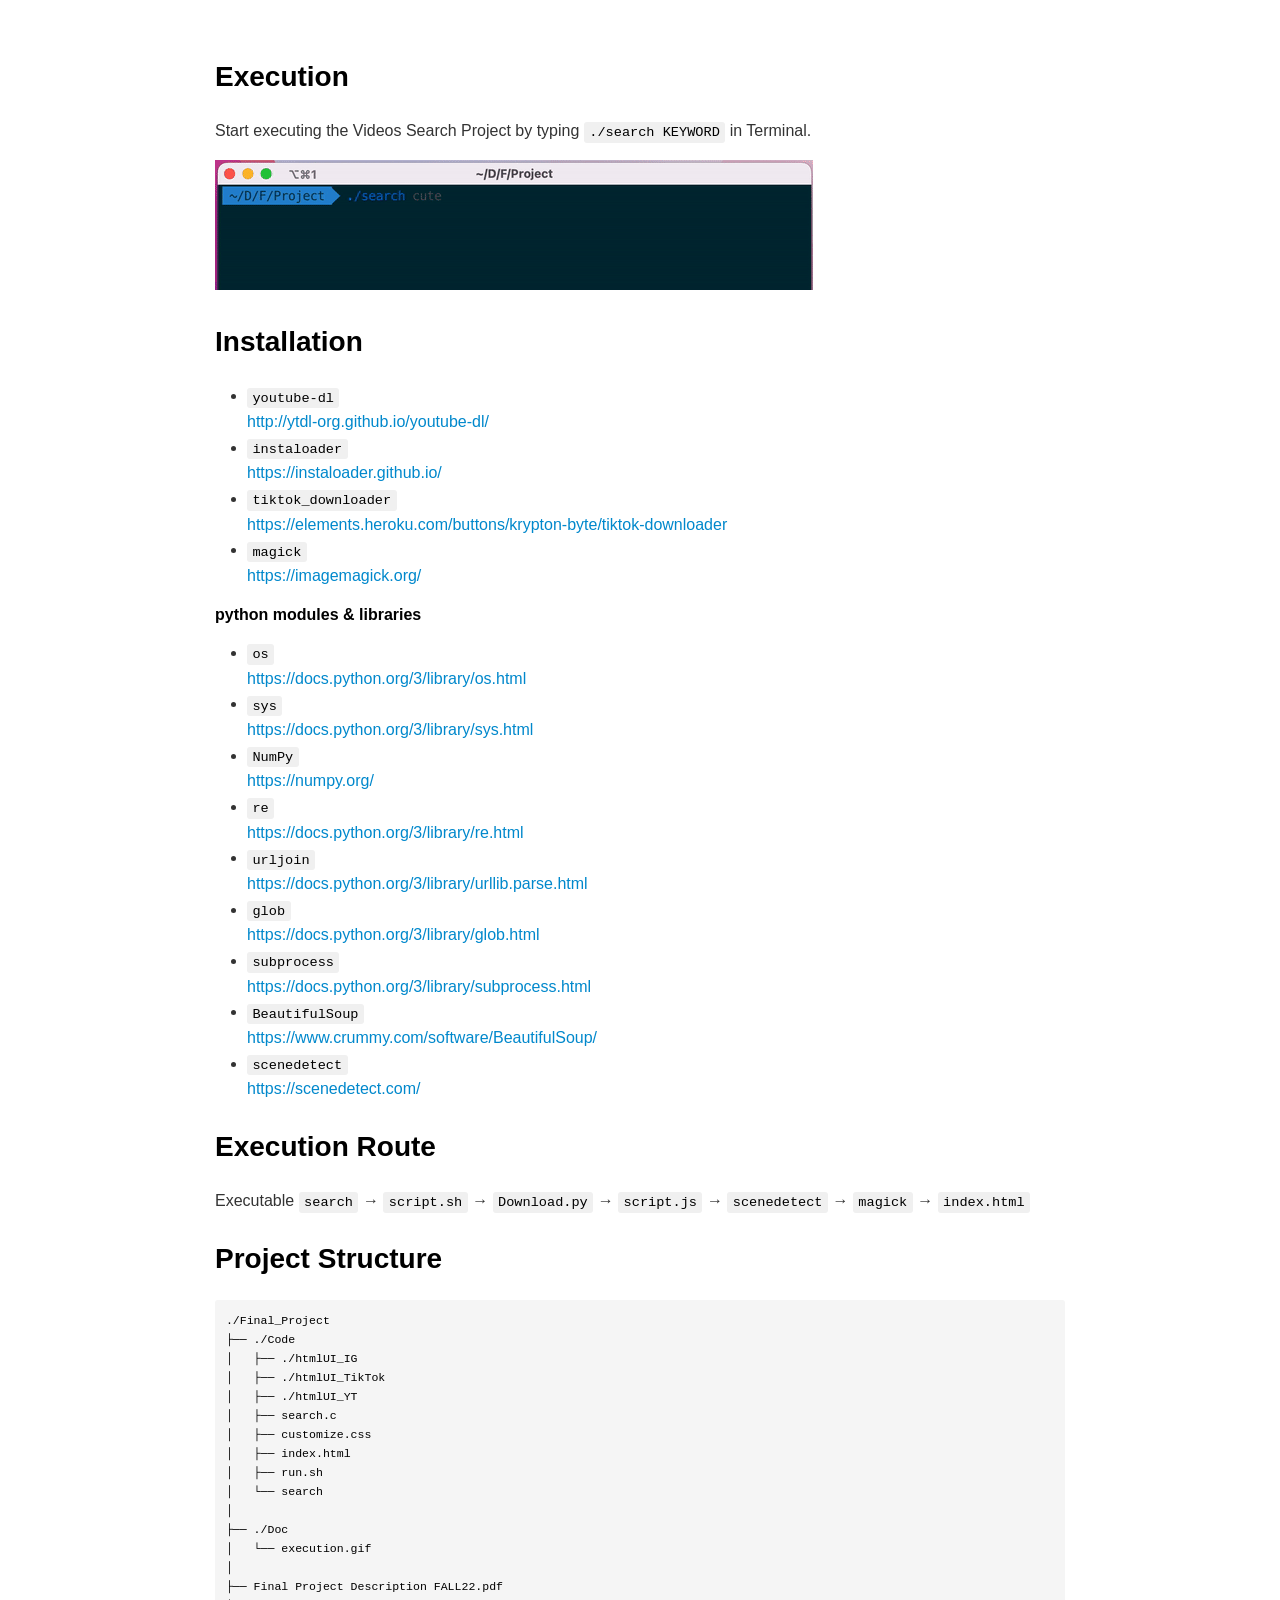
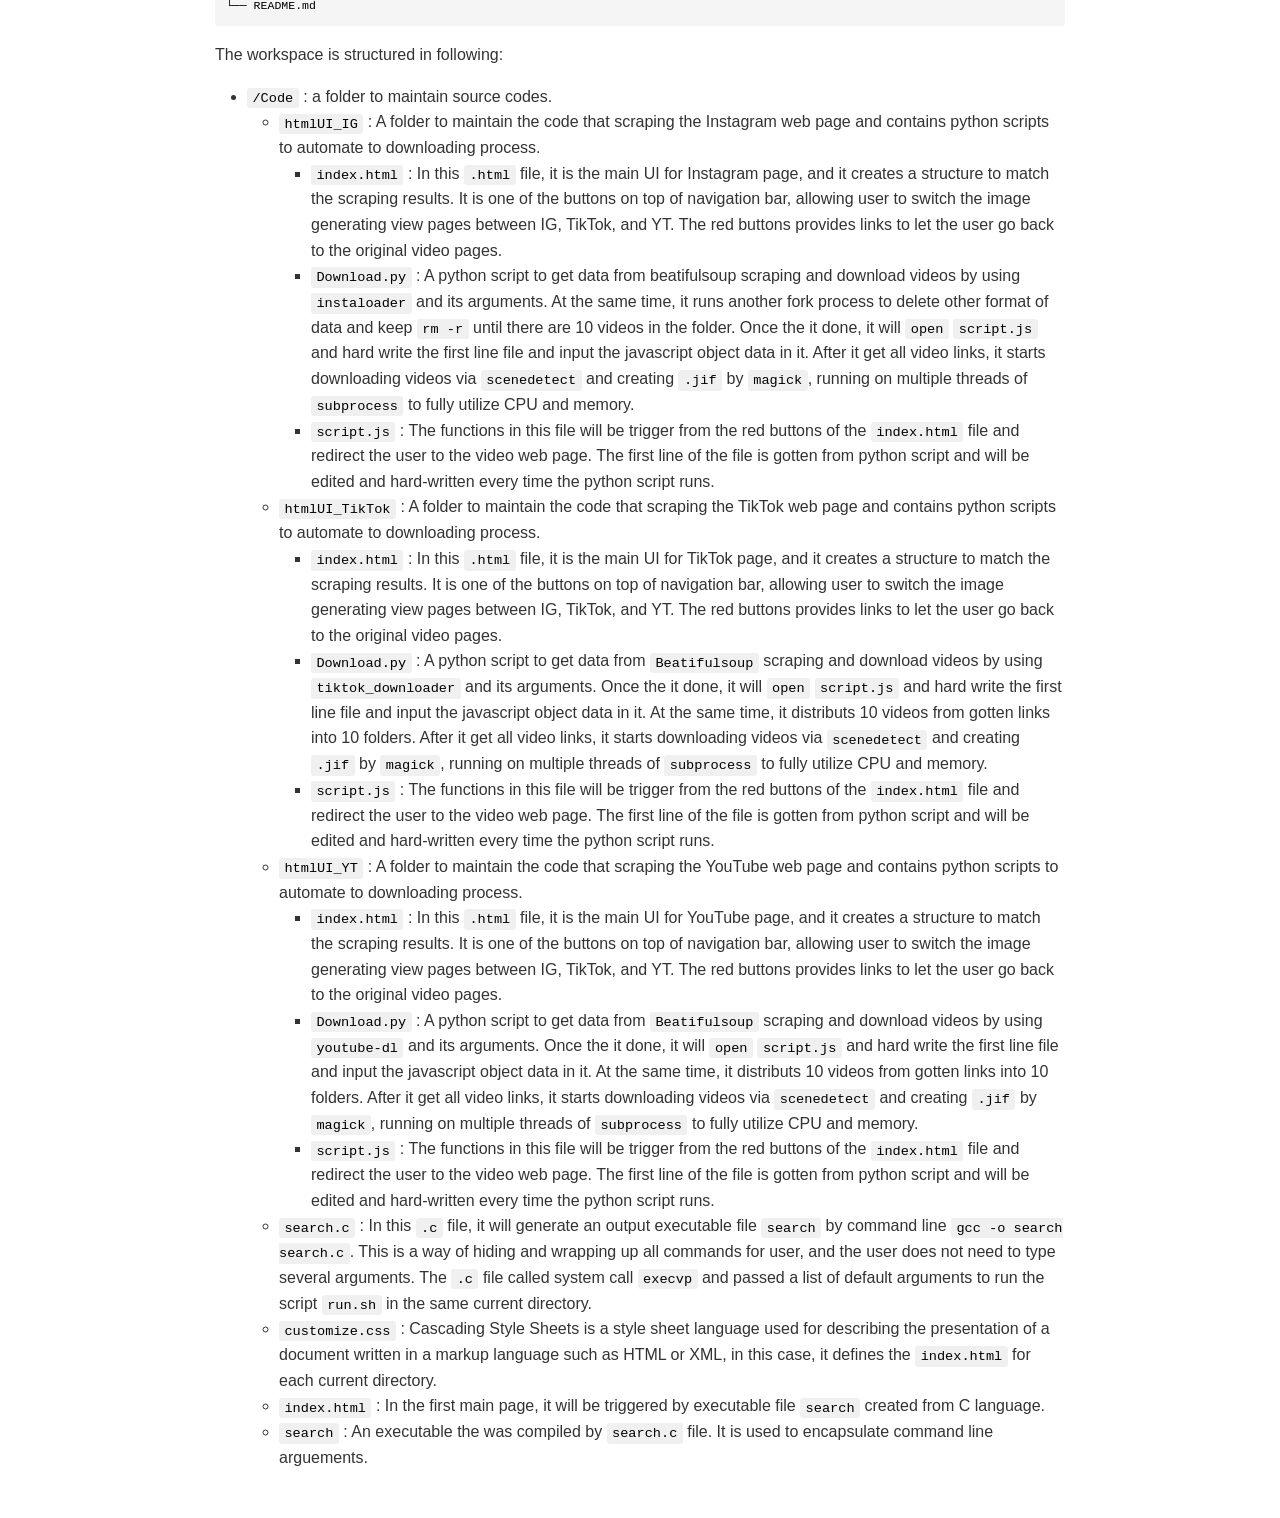
<file: Final_Project/README.html>
<!DOCTYPE html><html><head>
      <title>README</title>
      <meta charset="utf-8">
      <meta name="viewport" content="width=device-width, initial-scale=1.0">
      
      <link rel="stylesheet" href="file:////Users/yiyanglin/.vscode/extensions/shd101wyy.markdown-preview-enhanced-0.6.5/node_modules/@shd101wyy/mume/dependencies/katex/katex.min.css">
      
      
      
      
      
      
      
      
      
      <style>
      /**
 * prism.js Github theme based on GitHub's theme.
 * @author Sam Clarke
 */
code[class*="language-"],
pre[class*="language-"] {
  color: #333;
  background: none;
  font-family: Consolas, "Liberation Mono", Menlo, Courier, monospace;
  text-align: left;
  white-space: pre;
  word-spacing: normal;
  word-break: normal;
  word-wrap: normal;
  line-height: 1.4;

  -moz-tab-size: 8;
  -o-tab-size: 8;
  tab-size: 8;

  -webkit-hyphens: none;
  -moz-hyphens: none;
  -ms-hyphens: none;
  hyphens: none;
}

/* Code blocks */
pre[class*="language-"] {
  padding: .8em;
  overflow: auto;
  /* border: 1px solid #ddd; */
  border-radius: 3px;
  /* background: #fff; */
  background: #f5f5f5;
}

/* Inline code */
:not(pre) > code[class*="language-"] {
  padding: .1em;
  border-radius: .3em;
  white-space: normal;
  background: #f5f5f5;
}

.token.comment,
.token.blockquote {
  color: #969896;
}

.token.cdata {
  color: #183691;
}

.token.doctype,
.token.punctuation,
.token.variable,
.token.macro.property {
  color: #333;
}

.token.operator,
.token.important,
.token.keyword,
.token.rule,
.token.builtin {
  color: #a71d5d;
}

.token.string,
.token.url,
.token.regex,
.token.attr-value {
  color: #183691;
}

.token.property,
.token.number,
.token.boolean,
.token.entity,
.token.atrule,
.token.constant,
.token.symbol,
.token.command,
.token.code {
  color: #0086b3;
}

.token.tag,
.token.selector,
.token.prolog {
  color: #63a35c;
}

.token.function,
.token.namespace,
.token.pseudo-element,
.token.class,
.token.class-name,
.token.pseudo-class,
.token.id,
.token.url-reference .token.variable,
.token.attr-name {
  color: #795da3;
}

.token.entity {
  cursor: help;
}

.token.title,
.token.title .token.punctuation {
  font-weight: bold;
  color: #1d3e81;
}

.token.list {
  color: #ed6a43;
}

.token.inserted {
  background-color: #eaffea;
  color: #55a532;
}

.token.deleted {
  background-color: #ffecec;
  color: #bd2c00;
}

.token.bold {
  font-weight: bold;
}

.token.italic {
  font-style: italic;
}


/* JSON */
.language-json .token.property {
  color: #183691;
}

.language-markup .token.tag .token.punctuation {
  color: #333;
}

/* CSS */
code.language-css,
.language-css .token.function {
  color: #0086b3;
}

/* YAML */
.language-yaml .token.atrule {
  color: #63a35c;
}

code.language-yaml {
  color: #183691;
}

/* Ruby */
.language-ruby .token.function {
  color: #333;
}

/* Markdown */
.language-markdown .token.url {
  color: #795da3;
}

/* Makefile */
.language-makefile .token.symbol {
  color: #795da3;
}

.language-makefile .token.variable {
  color: #183691;
}

.language-makefile .token.builtin {
  color: #0086b3;
}

/* Bash */
.language-bash .token.keyword {
  color: #0086b3;
}

/* highlight */
pre[data-line] {
  position: relative;
  padding: 1em 0 1em 3em;
}
pre[data-line] .line-highlight-wrapper {
  position: absolute;
  top: 0;
  left: 0;
  background-color: transparent;
  display: block;
  width: 100%;
}

pre[data-line] .line-highlight {
  position: absolute;
  left: 0;
  right: 0;
  padding: inherit 0;
  margin-top: 1em;
  background: hsla(24, 20%, 50%,.08);
  background: linear-gradient(to right, hsla(24, 20%, 50%,.1) 70%, hsla(24, 20%, 50%,0));
  pointer-events: none;
  line-height: inherit;
  white-space: pre;
}

pre[data-line] .line-highlight:before, 
pre[data-line] .line-highlight[data-end]:after {
  content: attr(data-start);
  position: absolute;
  top: .4em;
  left: .6em;
  min-width: 1em;
  padding: 0 .5em;
  background-color: hsla(24, 20%, 50%,.4);
  color: hsl(24, 20%, 95%);
  font: bold 65%/1.5 sans-serif;
  text-align: center;
  vertical-align: .3em;
  border-radius: 999px;
  text-shadow: none;
  box-shadow: 0 1px white;
}

pre[data-line] .line-highlight[data-end]:after {
  content: attr(data-end);
  top: auto;
  bottom: .4em;
}html body{font-family:"Helvetica Neue",Helvetica,"Segoe UI",Arial,freesans,sans-serif;font-size:16px;line-height:1.6;color:#333;background-color:#fff;overflow:initial;box-sizing:border-box;word-wrap:break-word}html body>:first-child{margin-top:0}html body h1,html body h2,html body h3,html body h4,html body h5,html body h6{line-height:1.2;margin-top:1em;margin-bottom:16px;color:#000}html body h1{font-size:2.25em;font-weight:300;padding-bottom:.3em}html body h2{font-size:1.75em;font-weight:400;padding-bottom:.3em}html body h3{font-size:1.5em;font-weight:500}html body h4{font-size:1.25em;font-weight:600}html body h5{font-size:1.1em;font-weight:600}html body h6{font-size:1em;font-weight:600}html body h1,html body h2,html body h3,html body h4,html body h5{font-weight:600}html body h5{font-size:1em}html body h6{color:#5c5c5c}html body strong{color:#000}html body del{color:#5c5c5c}html body a:not([href]){color:inherit;text-decoration:none}html body a{color:#08c;text-decoration:none}html body a:hover{color:#00a3f5;text-decoration:none}html body img{max-width:100%}html body>p{margin-top:0;margin-bottom:16px;word-wrap:break-word}html body>ul,html body>ol{margin-bottom:16px}html body ul,html body ol{padding-left:2em}html body ul.no-list,html body ol.no-list{padding:0;list-style-type:none}html body ul ul,html body ul ol,html body ol ol,html body ol ul{margin-top:0;margin-bottom:0}html body li{margin-bottom:0}html body li.task-list-item{list-style:none}html body li>p{margin-top:0;margin-bottom:0}html body .task-list-item-checkbox{margin:0 .2em .25em -1.8em;vertical-align:middle}html body .task-list-item-checkbox:hover{cursor:pointer}html body blockquote{margin:16px 0;font-size:inherit;padding:0 15px;color:#5c5c5c;background-color:#f0f0f0;border-left:4px solid #d6d6d6}html body blockquote>:first-child{margin-top:0}html body blockquote>:last-child{margin-bottom:0}html body hr{height:4px;margin:32px 0;background-color:#d6d6d6;border:0 none}html body table{margin:10px 0 15px 0;border-collapse:collapse;border-spacing:0;display:block;width:100%;overflow:auto;word-break:normal;word-break:keep-all}html body table th{font-weight:bold;color:#000}html body table td,html body table th{border:1px solid #d6d6d6;padding:6px 13px}html body dl{padding:0}html body dl dt{padding:0;margin-top:16px;font-size:1em;font-style:italic;font-weight:bold}html body dl dd{padding:0 16px;margin-bottom:16px}html body code{font-family:Menlo,Monaco,Consolas,'Courier New',monospace;font-size:.85em !important;color:#000;background-color:#f0f0f0;border-radius:3px;padding:.2em 0}html body code::before,html body code::after{letter-spacing:-0.2em;content:"\00a0"}html body pre>code{padding:0;margin:0;font-size:.85em !important;word-break:normal;white-space:pre;background:transparent;border:0}html body .highlight{margin-bottom:16px}html body .highlight pre,html body pre{padding:1em;overflow:auto;font-size:.85em !important;line-height:1.45;border:#d6d6d6;border-radius:3px}html body .highlight pre{margin-bottom:0;word-break:normal}html body pre code,html body pre tt{display:inline;max-width:initial;padding:0;margin:0;overflow:initial;line-height:inherit;word-wrap:normal;background-color:transparent;border:0}html body pre code:before,html body pre tt:before,html body pre code:after,html body pre tt:after{content:normal}html body p,html body blockquote,html body ul,html body ol,html body dl,html body pre{margin-top:0;margin-bottom:16px}html body kbd{color:#000;border:1px solid #d6d6d6;border-bottom:2px solid #c7c7c7;padding:2px 4px;background-color:#f0f0f0;border-radius:3px}@media print{html body{background-color:#fff}html body h1,html body h2,html body h3,html body h4,html body h5,html body h6{color:#000;page-break-after:avoid}html body blockquote{color:#5c5c5c}html body pre{page-break-inside:avoid}html body table{display:table}html body img{display:block;max-width:100%;max-height:100%}html body pre,html body code{word-wrap:break-word;white-space:pre}}.markdown-preview{width:100%;height:100%;box-sizing:border-box}.markdown-preview .pagebreak,.markdown-preview .newpage{page-break-before:always}.markdown-preview pre.line-numbers{position:relative;padding-left:3.8em;counter-reset:linenumber}.markdown-preview pre.line-numbers>code{position:relative}.markdown-preview pre.line-numbers .line-numbers-rows{position:absolute;pointer-events:none;top:1em;font-size:100%;left:0;width:3em;letter-spacing:-1px;border-right:1px solid #999;-webkit-user-select:none;-moz-user-select:none;-ms-user-select:none;user-select:none}.markdown-preview pre.line-numbers .line-numbers-rows>span{pointer-events:none;display:block;counter-increment:linenumber}.markdown-preview pre.line-numbers .line-numbers-rows>span:before{content:counter(linenumber);color:#999;display:block;padding-right:.8em;text-align:right}.markdown-preview .mathjax-exps .MathJax_Display{text-align:center !important}.markdown-preview:not([for="preview"]) .code-chunk .btn-group{display:none}.markdown-preview:not([for="preview"]) .code-chunk .status{display:none}.markdown-preview:not([for="preview"]) .code-chunk .output-div{margin-bottom:16px}.scrollbar-style::-webkit-scrollbar{width:8px}.scrollbar-style::-webkit-scrollbar-track{border-radius:10px;background-color:transparent}.scrollbar-style::-webkit-scrollbar-thumb{border-radius:5px;background-color:rgba(150,150,150,0.66);border:4px solid rgba(150,150,150,0.66);background-clip:content-box}html body[for="html-export"]:not([data-presentation-mode]){position:relative;width:100%;height:100%;top:0;left:0;margin:0;padding:0;overflow:auto}html body[for="html-export"]:not([data-presentation-mode]) .markdown-preview{position:relative;top:0}@media screen and (min-width:914px){html body[for="html-export"]:not([data-presentation-mode]) .markdown-preview{padding:2em calc(50% - 457px + 2em)}}@media screen and (max-width:914px){html body[for="html-export"]:not([data-presentation-mode]) .markdown-preview{padding:2em}}@media screen and (max-width:450px){html body[for="html-export"]:not([data-presentation-mode]) .markdown-preview{font-size:14px !important;padding:1em}}@media print{html body[for="html-export"]:not([data-presentation-mode]) #sidebar-toc-btn{display:none}}html body[for="html-export"]:not([data-presentation-mode]) #sidebar-toc-btn{position:fixed;bottom:8px;left:8px;font-size:28px;cursor:pointer;color:inherit;z-index:99;width:32px;text-align:center;opacity:.4}html body[for="html-export"]:not([data-presentation-mode])[html-show-sidebar-toc] #sidebar-toc-btn{opacity:1}html body[for="html-export"]:not([data-presentation-mode])[html-show-sidebar-toc] .md-sidebar-toc{position:fixed;top:0;left:0;width:300px;height:100%;padding:32px 0 48px 0;font-size:14px;box-shadow:0 0 4px rgba(150,150,150,0.33);box-sizing:border-box;overflow:auto;background-color:inherit}html body[for="html-export"]:not([data-presentation-mode])[html-show-sidebar-toc] .md-sidebar-toc::-webkit-scrollbar{width:8px}html body[for="html-export"]:not([data-presentation-mode])[html-show-sidebar-toc] .md-sidebar-toc::-webkit-scrollbar-track{border-radius:10px;background-color:transparent}html body[for="html-export"]:not([data-presentation-mode])[html-show-sidebar-toc] .md-sidebar-toc::-webkit-scrollbar-thumb{border-radius:5px;background-color:rgba(150,150,150,0.66);border:4px solid rgba(150,150,150,0.66);background-clip:content-box}html body[for="html-export"]:not([data-presentation-mode])[html-show-sidebar-toc] .md-sidebar-toc a{text-decoration:none}html body[for="html-export"]:not([data-presentation-mode])[html-show-sidebar-toc] .md-sidebar-toc ul{padding:0 1.6em;margin-top:.8em}html body[for="html-export"]:not([data-presentation-mode])[html-show-sidebar-toc] .md-sidebar-toc li{margin-bottom:.8em}html body[for="html-export"]:not([data-presentation-mode])[html-show-sidebar-toc] .md-sidebar-toc ul{list-style-type:none}html body[for="html-export"]:not([data-presentation-mode])[html-show-sidebar-toc] .markdown-preview{left:300px;width:calc(100% -  300px);padding:2em calc(50% - 457px -  150px);margin:0;box-sizing:border-box}@media screen and (max-width:1274px){html body[for="html-export"]:not([data-presentation-mode])[html-show-sidebar-toc] .markdown-preview{padding:2em}}@media screen and (max-width:450px){html body[for="html-export"]:not([data-presentation-mode])[html-show-sidebar-toc] .markdown-preview{width:100%}}html body[for="html-export"]:not([data-presentation-mode]):not([html-show-sidebar-toc]) .markdown-preview{left:50%;transform:translateX(-50%)}html body[for="html-export"]:not([data-presentation-mode]):not([html-show-sidebar-toc]) .md-sidebar-toc{display:none}
/* Please visit the URL below for more information: */
/*   https://shd101wyy.github.io/markdown-preview-enhanced/#/customize-css */

      </style>
    </head>
    <body for="html-export">
      <div class="mume markdown-preview  ">
      <h2 class="mume-header" id="execution">Execution</h2>

<p>Start executing the Videos Search Project by typing <code>./search KEYWORD</code> in Terminal.</p>
<p><img src="./Doc/execution.gif" alt></p>
<h2 class="mume-header" id="installation">Installation</h2>

<ul>
<li>
<p><code>youtube-dl</code><br>
<a href="http://ytdl-org.github.io/youtube-dl/">http://ytdl-org.github.io/youtube-dl/</a></p>
</li>
<li>
<p><code>instaloader</code><br>
<a href="https://instaloader.github.io/">https://instaloader.github.io/</a></p>
</li>
<li>
<p><code>tiktok_downloader</code><br>
<a href="https://elements.heroku.com/buttons/krypton-byte/tiktok-downloader">https://elements.heroku.com/buttons/krypton-byte/tiktok-downloader</a></p>
</li>
<li>
<p><code>magick</code><br>
<a href="https://imagemagick.org/">https://imagemagick.org/</a></p>
</li>
</ul>
<h5 class="mume-header" id="python-modules-libraries">python modules &amp; libraries</h5>

<ul>
<li>
<p><code>os</code><br>
<a href="https://docs.python.org/3/library/os.html">https://docs.python.org/3/library/os.html</a></p>
</li>
<li>
<p><code>sys</code><br>
<a href="https://docs.python.org/3/library/sys.html">https://docs.python.org/3/library/sys.html</a></p>
</li>
<li>
<p><code>NumPy</code><br>
<a href="https://numpy.org/">https://numpy.org/</a></p>
</li>
<li>
<p><code>re</code><br>
<a href="https://docs.python.org/3/library/re.html">https://docs.python.org/3/library/re.html</a></p>
</li>
<li>
<p><code>urljoin</code><br>
<a href="https://docs.python.org/3/library/urllib.parse.html">https://docs.python.org/3/library/urllib.parse.html</a></p>
</li>
<li>
<p><code>glob</code><br>
<a href="https://docs.python.org/3/library/glob.html">https://docs.python.org/3/library/glob.html</a></p>
</li>
<li>
<p><code>subprocess</code><br>
<a href="https://docs.python.org/3/library/subprocess.html">https://docs.python.org/3/library/subprocess.html</a></p>
</li>
<li>
<p><code>BeautifulSoup</code><br>
<a href="https://www.crummy.com/software/BeautifulSoup/">https://www.crummy.com/software/BeautifulSoup/</a></p>
</li>
<li>
<p><code>scenedetect</code><br>
<a href="https://scenedetect.com/">https://scenedetect.com/</a></p>
</li>
</ul>
<h2 class="mume-header" id="execution-route">Execution Route</h2>

<p>Executable <code>search</code> &#x2192; <code>script.sh</code> &#x2192; <code>Download.py</code> &#x2192; <code>script.js</code> &#x2192; <code>scenedetect</code> &#x2192; <code>magick</code> &#x2192; <code>index.html</code></p>
<h2 class="mume-header" id="project-structure">Project Structure</h2>

<pre data-role="codeBlock" data-info class="language-"><code>./Final_Project
&#x251C;&#x2500;&#x2500; ./Code
&#x2502;   &#x251C;&#x2500;&#x2500; ./htmlUI_IG
&#x2502;   &#x251C;&#x2500;&#x2500; ./htmlUI_TikTok
&#x2502;   &#x251C;&#x2500;&#x2500; ./htmlUI_YT
&#x2502;   &#x251C;&#x2500;&#x2500; search.c
&#x2502;   &#x251C;&#x2500;&#x2500; customize.css
&#x2502;   &#x251C;&#x2500;&#x2500; index.html
&#x2502;   &#x251C;&#x2500;&#x2500; run.sh
&#x2502;   &#x2514;&#x2500;&#x2500; search
&#x2502;
&#x251C;&#x2500;&#x2500; ./Doc
&#x2502;   &#x2514;&#x2500;&#x2500; execution.gif
&#x2502;
&#x251C;&#x2500;&#x2500; Final Project Description FALL22.pdf
&#x2514;&#x2500;&#x2500; README.md
</code></pre><p>The workspace is structured in following:</p>
<ul>
<li><code>/Code</code> : a folder to maintain source codes.
<ul>
<li>
<p><code>htmlUI_IG</code> : A folder to maintain the code that scraping the Instagram web page and contains python scripts to automate to downloading process.</p>
<ul>
<li><code>index.html</code> : In this <code>.html</code> file, it is the main UI for Instagram page, and it creates a structure to match the scraping results. It is one of the buttons on top of navigation bar, allowing user to switch the image generating view pages between IG, TikTok, and YT. The red buttons provides links to let the user go back to the original video pages.</li>
<li><code>Download.py</code> : A python script to get data from beatifulsoup scraping and download videos by using <code>instaloader</code> and its arguments. At the same time, it runs another fork process to delete other format of data and keep <code>rm -r</code> until there are 10 videos in the folder. Once the it done, it will <code>open</code> <code>script.js</code> and hard write the first line file and input the javascript object data in it. After it get all video links, it starts downloading videos via <code>scenedetect</code> and creating <code>.jif</code> by <code>magick</code>, running on multiple threads of <code>subprocess</code> to fully utilize CPU and memory.</li>
<li><code>script.js</code> : The functions in this file will be trigger from the red buttons of the <code>index.html</code> file and redirect the user to the video web page. The first line of the file is gotten from python script and will be edited and hard-written every time the python script runs.</li>
</ul>
</li>
<li>
<p><code>htmlUI_TikTok</code> :  A folder to maintain the code that scraping the TikTok web page and contains python scripts to automate to downloading process.</p>
<ul>
<li><code>index.html</code> : In this <code>.html</code> file, it is the main UI for TikTok page, and it creates a structure to match the scraping results. It is one of the buttons on top of navigation bar, allowing user to switch the image generating view pages between IG, TikTok, and YT. The red buttons provides links to let the user go back to the original video pages.</li>
<li><code>Download.py</code> : A python script to get data from <code>Beatifulsoup</code> scraping and download videos by using <code>tiktok_downloader</code> and its arguments. Once the it done, it will <code>open</code> <code>script.js</code> and hard write the first line file and input the javascript object data in it. At the same time, it distributs 10 videos from gotten links into 10 folders. After it get all video links, it starts downloading videos via <code>scenedetect</code> and creating <code>.jif</code> by <code>magick</code>, running on multiple threads of <code>subprocess</code> to fully utilize CPU and memory.</li>
<li><code>script.js</code> : The functions in this file will be trigger from the red buttons of the <code>index.html</code> file and redirect the user to the video web page. The first line of the file is gotten from python script and will be edited and hard-written every time the python script runs.</li>
</ul>
</li>
<li>
<p><code>htmlUI_YT</code> :  A folder to maintain the code that scraping the YouTube web page and contains python scripts to automate to downloading process.</p>
<ul>
<li><code>index.html</code> : In this <code>.html</code> file, it is the main UI for YouTube page, and it creates a structure to match the scraping results. It is one of the buttons on top of navigation bar, allowing user to switch the image generating view pages between IG, TikTok, and YT. The red buttons provides links to let the user go back to the original video pages.</li>
<li><code>Download.py</code> : A python script to get data from <code>Beatifulsoup</code> scraping and download videos by using <code>youtube-dl</code> and its arguments. Once the it done, it will <code>open</code> <code>script.js</code> and hard write the first line file and input the javascript object data in it. At the same time, it distributs 10 videos from gotten links into 10 folders. After it get all video links, it starts downloading videos via <code>scenedetect</code> and creating <code>.jif</code> by <code>magick</code>, running on multiple threads of <code>subprocess</code> to fully utilize CPU and memory.</li>
<li><code>script.js</code> : The functions in this file will be trigger from the red buttons of the <code>index.html</code> file and redirect the user to the video web page. The first line of the file is gotten from python script and will be edited and hard-written every time the python script runs.</li>
</ul>
</li>
<li>
<p><code>search.c</code>  : In this <code>.c</code> file, it will generate an output executable file <code>search</code> by command line <code>gcc -o search search.c</code>. This is a way of hiding and wrapping up all commands for user, and the user does not need to type several arguments. The <code>.c</code> file called system call <code>execvp</code> and passed a list of default arguments to run the script <code>run.sh</code> in the same current directory.</p>
</li>
<li>
<p><code>customize.css</code>  : Cascading Style Sheets is a style sheet language used for describing the presentation of a document written in a markup language such as HTML or XML, in this case, it defines the <code>index.html</code> for each current directory.</p>
</li>
<li>
<p><code>index.html</code>  : In the first main page, it will be triggered by executable file <code>search</code> created from C language.</p>
</li>
<li>
<p><code>search</code>  : An executable the was compiled by <code>search.c</code> file. It is used to encapsulate command line arguements.</p>
</li>
</ul>
</li>
</ul>

      </div>
      
      
    
    
    
    
    
    
    
    
  
    </body></html>
</file>
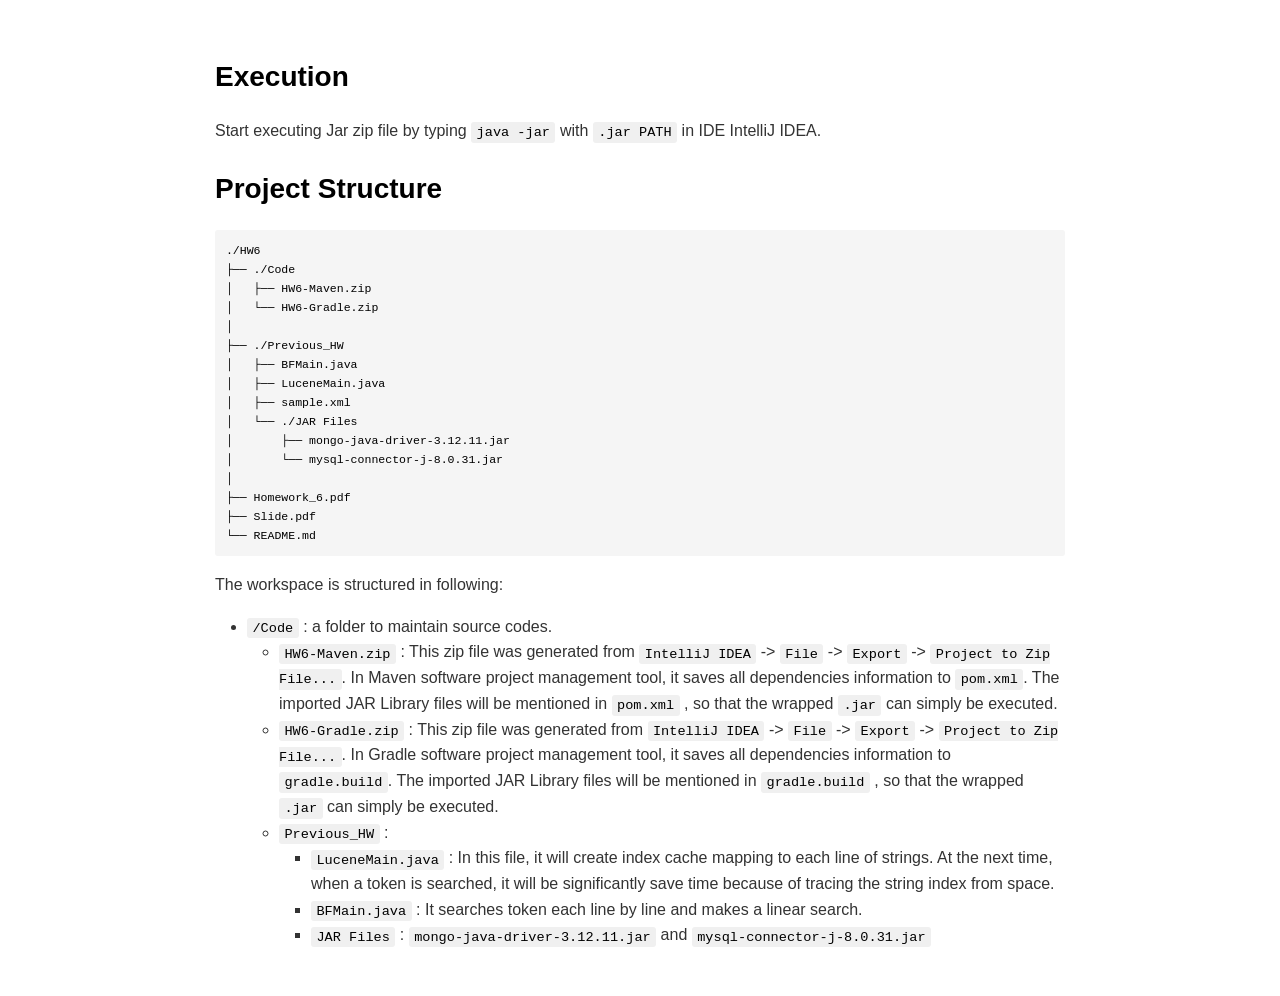
<file: HW6/README.html>
<!DOCTYPE html><html><head>
      <title>README</title>
      <meta charset="utf-8">
      <meta name="viewport" content="width=device-width, initial-scale=1.0">
      
      <link rel="stylesheet" href="file:////Users/yiyanglin/.vscode/extensions/shd101wyy.markdown-preview-enhanced-0.6.5/node_modules/@shd101wyy/mume/dependencies/katex/katex.min.css">
      
      
      
      
      
      
      
      
      
      <style>
      /**
 * prism.js Github theme based on GitHub's theme.
 * @author Sam Clarke
 */
code[class*="language-"],
pre[class*="language-"] {
  color: #333;
  background: none;
  font-family: Consolas, "Liberation Mono", Menlo, Courier, monospace;
  text-align: left;
  white-space: pre;
  word-spacing: normal;
  word-break: normal;
  word-wrap: normal;
  line-height: 1.4;

  -moz-tab-size: 8;
  -o-tab-size: 8;
  tab-size: 8;

  -webkit-hyphens: none;
  -moz-hyphens: none;
  -ms-hyphens: none;
  hyphens: none;
}

/* Code blocks */
pre[class*="language-"] {
  padding: .8em;
  overflow: auto;
  /* border: 1px solid #ddd; */
  border-radius: 3px;
  /* background: #fff; */
  background: #f5f5f5;
}

/* Inline code */
:not(pre) > code[class*="language-"] {
  padding: .1em;
  border-radius: .3em;
  white-space: normal;
  background: #f5f5f5;
}

.token.comment,
.token.blockquote {
  color: #969896;
}

.token.cdata {
  color: #183691;
}

.token.doctype,
.token.punctuation,
.token.variable,
.token.macro.property {
  color: #333;
}

.token.operator,
.token.important,
.token.keyword,
.token.rule,
.token.builtin {
  color: #a71d5d;
}

.token.string,
.token.url,
.token.regex,
.token.attr-value {
  color: #183691;
}

.token.property,
.token.number,
.token.boolean,
.token.entity,
.token.atrule,
.token.constant,
.token.symbol,
.token.command,
.token.code {
  color: #0086b3;
}

.token.tag,
.token.selector,
.token.prolog {
  color: #63a35c;
}

.token.function,
.token.namespace,
.token.pseudo-element,
.token.class,
.token.class-name,
.token.pseudo-class,
.token.id,
.token.url-reference .token.variable,
.token.attr-name {
  color: #795da3;
}

.token.entity {
  cursor: help;
}

.token.title,
.token.title .token.punctuation {
  font-weight: bold;
  color: #1d3e81;
}

.token.list {
  color: #ed6a43;
}

.token.inserted {
  background-color: #eaffea;
  color: #55a532;
}

.token.deleted {
  background-color: #ffecec;
  color: #bd2c00;
}

.token.bold {
  font-weight: bold;
}

.token.italic {
  font-style: italic;
}


/* JSON */
.language-json .token.property {
  color: #183691;
}

.language-markup .token.tag .token.punctuation {
  color: #333;
}

/* CSS */
code.language-css,
.language-css .token.function {
  color: #0086b3;
}

/* YAML */
.language-yaml .token.atrule {
  color: #63a35c;
}

code.language-yaml {
  color: #183691;
}

/* Ruby */
.language-ruby .token.function {
  color: #333;
}

/* Markdown */
.language-markdown .token.url {
  color: #795da3;
}

/* Makefile */
.language-makefile .token.symbol {
  color: #795da3;
}

.language-makefile .token.variable {
  color: #183691;
}

.language-makefile .token.builtin {
  color: #0086b3;
}

/* Bash */
.language-bash .token.keyword {
  color: #0086b3;
}

/* highlight */
pre[data-line] {
  position: relative;
  padding: 1em 0 1em 3em;
}
pre[data-line] .line-highlight-wrapper {
  position: absolute;
  top: 0;
  left: 0;
  background-color: transparent;
  display: block;
  width: 100%;
}

pre[data-line] .line-highlight {
  position: absolute;
  left: 0;
  right: 0;
  padding: inherit 0;
  margin-top: 1em;
  background: hsla(24, 20%, 50%,.08);
  background: linear-gradient(to right, hsla(24, 20%, 50%,.1) 70%, hsla(24, 20%, 50%,0));
  pointer-events: none;
  line-height: inherit;
  white-space: pre;
}

pre[data-line] .line-highlight:before, 
pre[data-line] .line-highlight[data-end]:after {
  content: attr(data-start);
  position: absolute;
  top: .4em;
  left: .6em;
  min-width: 1em;
  padding: 0 .5em;
  background-color: hsla(24, 20%, 50%,.4);
  color: hsl(24, 20%, 95%);
  font: bold 65%/1.5 sans-serif;
  text-align: center;
  vertical-align: .3em;
  border-radius: 999px;
  text-shadow: none;
  box-shadow: 0 1px white;
}

pre[data-line] .line-highlight[data-end]:after {
  content: attr(data-end);
  top: auto;
  bottom: .4em;
}html body{font-family:"Helvetica Neue",Helvetica,"Segoe UI",Arial,freesans,sans-serif;font-size:16px;line-height:1.6;color:#333;background-color:#fff;overflow:initial;box-sizing:border-box;word-wrap:break-word}html body>:first-child{margin-top:0}html body h1,html body h2,html body h3,html body h4,html body h5,html body h6{line-height:1.2;margin-top:1em;margin-bottom:16px;color:#000}html body h1{font-size:2.25em;font-weight:300;padding-bottom:.3em}html body h2{font-size:1.75em;font-weight:400;padding-bottom:.3em}html body h3{font-size:1.5em;font-weight:500}html body h4{font-size:1.25em;font-weight:600}html body h5{font-size:1.1em;font-weight:600}html body h6{font-size:1em;font-weight:600}html body h1,html body h2,html body h3,html body h4,html body h5{font-weight:600}html body h5{font-size:1em}html body h6{color:#5c5c5c}html body strong{color:#000}html body del{color:#5c5c5c}html body a:not([href]){color:inherit;text-decoration:none}html body a{color:#08c;text-decoration:none}html body a:hover{color:#00a3f5;text-decoration:none}html body img{max-width:100%}html body>p{margin-top:0;margin-bottom:16px;word-wrap:break-word}html body>ul,html body>ol{margin-bottom:16px}html body ul,html body ol{padding-left:2em}html body ul.no-list,html body ol.no-list{padding:0;list-style-type:none}html body ul ul,html body ul ol,html body ol ol,html body ol ul{margin-top:0;margin-bottom:0}html body li{margin-bottom:0}html body li.task-list-item{list-style:none}html body li>p{margin-top:0;margin-bottom:0}html body .task-list-item-checkbox{margin:0 .2em .25em -1.8em;vertical-align:middle}html body .task-list-item-checkbox:hover{cursor:pointer}html body blockquote{margin:16px 0;font-size:inherit;padding:0 15px;color:#5c5c5c;background-color:#f0f0f0;border-left:4px solid #d6d6d6}html body blockquote>:first-child{margin-top:0}html body blockquote>:last-child{margin-bottom:0}html body hr{height:4px;margin:32px 0;background-color:#d6d6d6;border:0 none}html body table{margin:10px 0 15px 0;border-collapse:collapse;border-spacing:0;display:block;width:100%;overflow:auto;word-break:normal;word-break:keep-all}html body table th{font-weight:bold;color:#000}html body table td,html body table th{border:1px solid #d6d6d6;padding:6px 13px}html body dl{padding:0}html body dl dt{padding:0;margin-top:16px;font-size:1em;font-style:italic;font-weight:bold}html body dl dd{padding:0 16px;margin-bottom:16px}html body code{font-family:Menlo,Monaco,Consolas,'Courier New',monospace;font-size:.85em !important;color:#000;background-color:#f0f0f0;border-radius:3px;padding:.2em 0}html body code::before,html body code::after{letter-spacing:-0.2em;content:"\00a0"}html body pre>code{padding:0;margin:0;font-size:.85em !important;word-break:normal;white-space:pre;background:transparent;border:0}html body .highlight{margin-bottom:16px}html body .highlight pre,html body pre{padding:1em;overflow:auto;font-size:.85em !important;line-height:1.45;border:#d6d6d6;border-radius:3px}html body .highlight pre{margin-bottom:0;word-break:normal}html body pre code,html body pre tt{display:inline;max-width:initial;padding:0;margin:0;overflow:initial;line-height:inherit;word-wrap:normal;background-color:transparent;border:0}html body pre code:before,html body pre tt:before,html body pre code:after,html body pre tt:after{content:normal}html body p,html body blockquote,html body ul,html body ol,html body dl,html body pre{margin-top:0;margin-bottom:16px}html body kbd{color:#000;border:1px solid #d6d6d6;border-bottom:2px solid #c7c7c7;padding:2px 4px;background-color:#f0f0f0;border-radius:3px}@media print{html body{background-color:#fff}html body h1,html body h2,html body h3,html body h4,html body h5,html body h6{color:#000;page-break-after:avoid}html body blockquote{color:#5c5c5c}html body pre{page-break-inside:avoid}html body table{display:table}html body img{display:block;max-width:100%;max-height:100%}html body pre,html body code{word-wrap:break-word;white-space:pre}}.markdown-preview{width:100%;height:100%;box-sizing:border-box}.markdown-preview .pagebreak,.markdown-preview .newpage{page-break-before:always}.markdown-preview pre.line-numbers{position:relative;padding-left:3.8em;counter-reset:linenumber}.markdown-preview pre.line-numbers>code{position:relative}.markdown-preview pre.line-numbers .line-numbers-rows{position:absolute;pointer-events:none;top:1em;font-size:100%;left:0;width:3em;letter-spacing:-1px;border-right:1px solid #999;-webkit-user-select:none;-moz-user-select:none;-ms-user-select:none;user-select:none}.markdown-preview pre.line-numbers .line-numbers-rows>span{pointer-events:none;display:block;counter-increment:linenumber}.markdown-preview pre.line-numbers .line-numbers-rows>span:before{content:counter(linenumber);color:#999;display:block;padding-right:.8em;text-align:right}.markdown-preview .mathjax-exps .MathJax_Display{text-align:center !important}.markdown-preview:not([for="preview"]) .code-chunk .btn-group{display:none}.markdown-preview:not([for="preview"]) .code-chunk .status{display:none}.markdown-preview:not([for="preview"]) .code-chunk .output-div{margin-bottom:16px}.scrollbar-style::-webkit-scrollbar{width:8px}.scrollbar-style::-webkit-scrollbar-track{border-radius:10px;background-color:transparent}.scrollbar-style::-webkit-scrollbar-thumb{border-radius:5px;background-color:rgba(150,150,150,0.66);border:4px solid rgba(150,150,150,0.66);background-clip:content-box}html body[for="html-export"]:not([data-presentation-mode]){position:relative;width:100%;height:100%;top:0;left:0;margin:0;padding:0;overflow:auto}html body[for="html-export"]:not([data-presentation-mode]) .markdown-preview{position:relative;top:0}@media screen and (min-width:914px){html body[for="html-export"]:not([data-presentation-mode]) .markdown-preview{padding:2em calc(50% - 457px + 2em)}}@media screen and (max-width:914px){html body[for="html-export"]:not([data-presentation-mode]) .markdown-preview{padding:2em}}@media screen and (max-width:450px){html body[for="html-export"]:not([data-presentation-mode]) .markdown-preview{font-size:14px !important;padding:1em}}@media print{html body[for="html-export"]:not([data-presentation-mode]) #sidebar-toc-btn{display:none}}html body[for="html-export"]:not([data-presentation-mode]) #sidebar-toc-btn{position:fixed;bottom:8px;left:8px;font-size:28px;cursor:pointer;color:inherit;z-index:99;width:32px;text-align:center;opacity:.4}html body[for="html-export"]:not([data-presentation-mode])[html-show-sidebar-toc] #sidebar-toc-btn{opacity:1}html body[for="html-export"]:not([data-presentation-mode])[html-show-sidebar-toc] .md-sidebar-toc{position:fixed;top:0;left:0;width:300px;height:100%;padding:32px 0 48px 0;font-size:14px;box-shadow:0 0 4px rgba(150,150,150,0.33);box-sizing:border-box;overflow:auto;background-color:inherit}html body[for="html-export"]:not([data-presentation-mode])[html-show-sidebar-toc] .md-sidebar-toc::-webkit-scrollbar{width:8px}html body[for="html-export"]:not([data-presentation-mode])[html-show-sidebar-toc] .md-sidebar-toc::-webkit-scrollbar-track{border-radius:10px;background-color:transparent}html body[for="html-export"]:not([data-presentation-mode])[html-show-sidebar-toc] .md-sidebar-toc::-webkit-scrollbar-thumb{border-radius:5px;background-color:rgba(150,150,150,0.66);border:4px solid rgba(150,150,150,0.66);background-clip:content-box}html body[for="html-export"]:not([data-presentation-mode])[html-show-sidebar-toc] .md-sidebar-toc a{text-decoration:none}html body[for="html-export"]:not([data-presentation-mode])[html-show-sidebar-toc] .md-sidebar-toc ul{padding:0 1.6em;margin-top:.8em}html body[for="html-export"]:not([data-presentation-mode])[html-show-sidebar-toc] .md-sidebar-toc li{margin-bottom:.8em}html body[for="html-export"]:not([data-presentation-mode])[html-show-sidebar-toc] .md-sidebar-toc ul{list-style-type:none}html body[for="html-export"]:not([data-presentation-mode])[html-show-sidebar-toc] .markdown-preview{left:300px;width:calc(100% -  300px);padding:2em calc(50% - 457px -  150px);margin:0;box-sizing:border-box}@media screen and (max-width:1274px){html body[for="html-export"]:not([data-presentation-mode])[html-show-sidebar-toc] .markdown-preview{padding:2em}}@media screen and (max-width:450px){html body[for="html-export"]:not([data-presentation-mode])[html-show-sidebar-toc] .markdown-preview{width:100%}}html body[for="html-export"]:not([data-presentation-mode]):not([html-show-sidebar-toc]) .markdown-preview{left:50%;transform:translateX(-50%)}html body[for="html-export"]:not([data-presentation-mode]):not([html-show-sidebar-toc]) .md-sidebar-toc{display:none}
/* Please visit the URL below for more information: */
/*   https://shd101wyy.github.io/markdown-preview-enhanced/#/customize-css */

      </style>
    </head>
    <body for="html-export">
      <div class="mume markdown-preview  ">
      <h2 class="mume-header" id="execution">Execution</h2>

<p>Start executing Jar zip file by typing <code>java -jar</code> with <code>.jar PATH</code>  in IDE IntelliJ IDEA.</p>
<h2 class="mume-header" id="project-structure">Project Structure</h2>

<pre data-role="codeBlock" data-info class="language-"><code>./HW6
&#x251C;&#x2500;&#x2500; ./Code
&#x2502;   &#x251C;&#x2500;&#x2500; HW6-Maven.zip
&#x2502;   &#x2514;&#x2500;&#x2500; HW6-Gradle.zip
&#x2502;
&#x251C;&#x2500;&#x2500; ./Previous_HW
&#x2502;   &#x251C;&#x2500;&#x2500; BFMain.java
&#x2502;   &#x251C;&#x2500;&#x2500; LuceneMain.java
&#x2502;   &#x251C;&#x2500;&#x2500; sample.xml
&#x2502;   &#x2514;&#x2500;&#x2500; ./JAR Files
&#x2502;       &#x251C;&#x2500;&#x2500; mongo-java-driver-3.12.11.jar
&#x2502;       &#x2514;&#x2500;&#x2500; mysql-connector-j-8.0.31.jar
&#x2502;
&#x251C;&#x2500;&#x2500; Homework_6.pdf
&#x251C;&#x2500;&#x2500; Slide.pdf
&#x2514;&#x2500;&#x2500; README.md
</code></pre><p>The workspace is structured in following:</p>
<ul>
<li><code>/Code</code> : a folder to maintain source codes.
<ul>
<li><code>HW6-Maven.zip</code> : This zip file was generated from <code>IntelliJ IDEA</code> -&gt; <code>File</code> -&gt; <code>Export</code> -&gt; <code>Project to Zip File...</code>. In Maven software project management tool, it saves all dependencies information to <code>pom.xml</code>. The imported JAR Library files will be mentioned in <code>pom.xml</code> , so that the wrapped <code>.jar</code> can simply be executed.</li>
<li><code>HW6-Gradle.zip</code> : This zip file was generated from <code>IntelliJ IDEA</code> -&gt; <code>File</code> -&gt; <code>Export</code> -&gt; <code>Project to Zip File...</code>. In Gradle software project management tool, it saves all dependencies information to <code>gradle.build</code>. The imported JAR Library files will be mentioned in <code>gradle.build</code> , so that the wrapped <code>.jar</code> can simply be executed.</li>
<li><code>Previous_HW</code> :
<ul>
<li><code>LuceneMain.java</code> : In this file, it will create index cache mapping to each line of strings. At the next time, when a token is searched, it will be significantly save time because of tracing the string index from space.</li>
<li><code>BFMain.java</code> : It searches token each line by line and makes a linear search.</li>
<li><code>JAR Files</code> : <code>mongo-java-driver-3.12.11.jar</code> and <code>mysql-connector-j-8.0.31.jar</code></li>
</ul>
</li>
</ul>
</li>
</ul>

      </div>
      
      
    
    
    
    
    
    
    
    
  
    </body></html>
</file>
